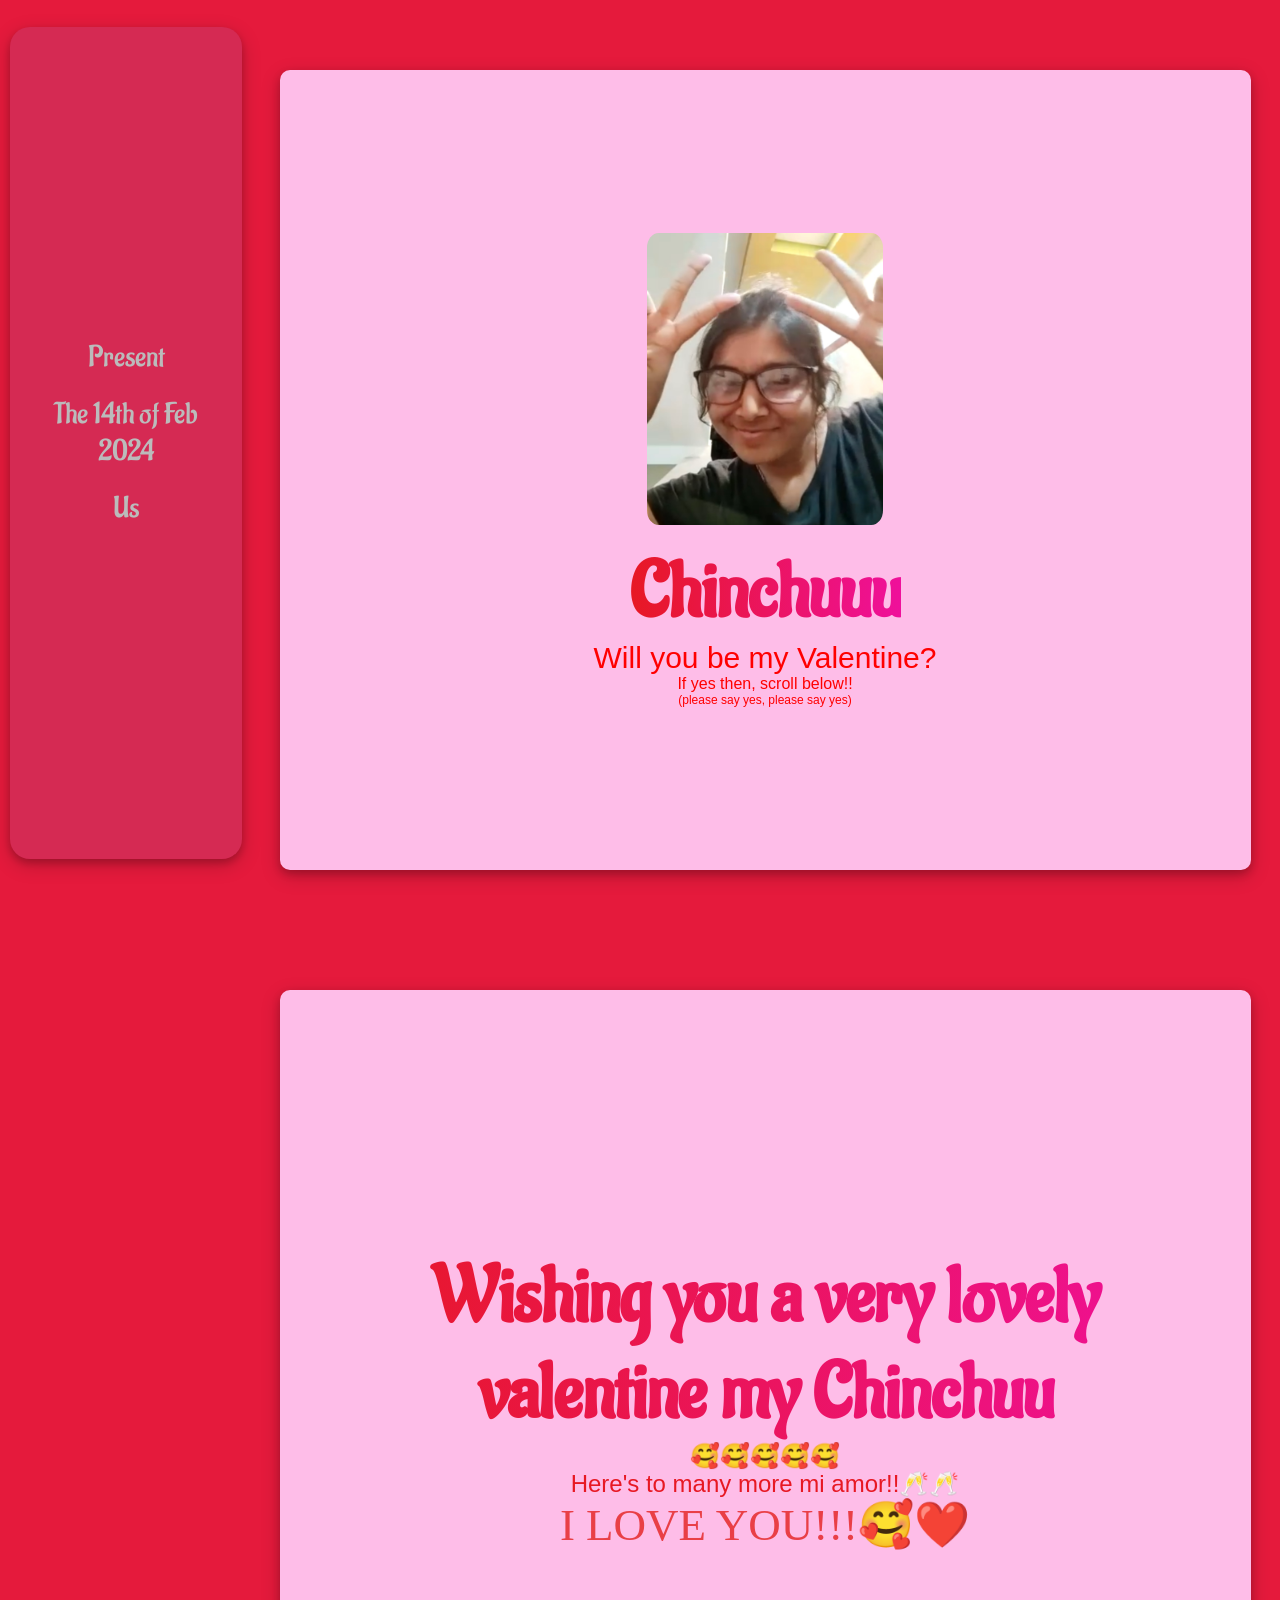
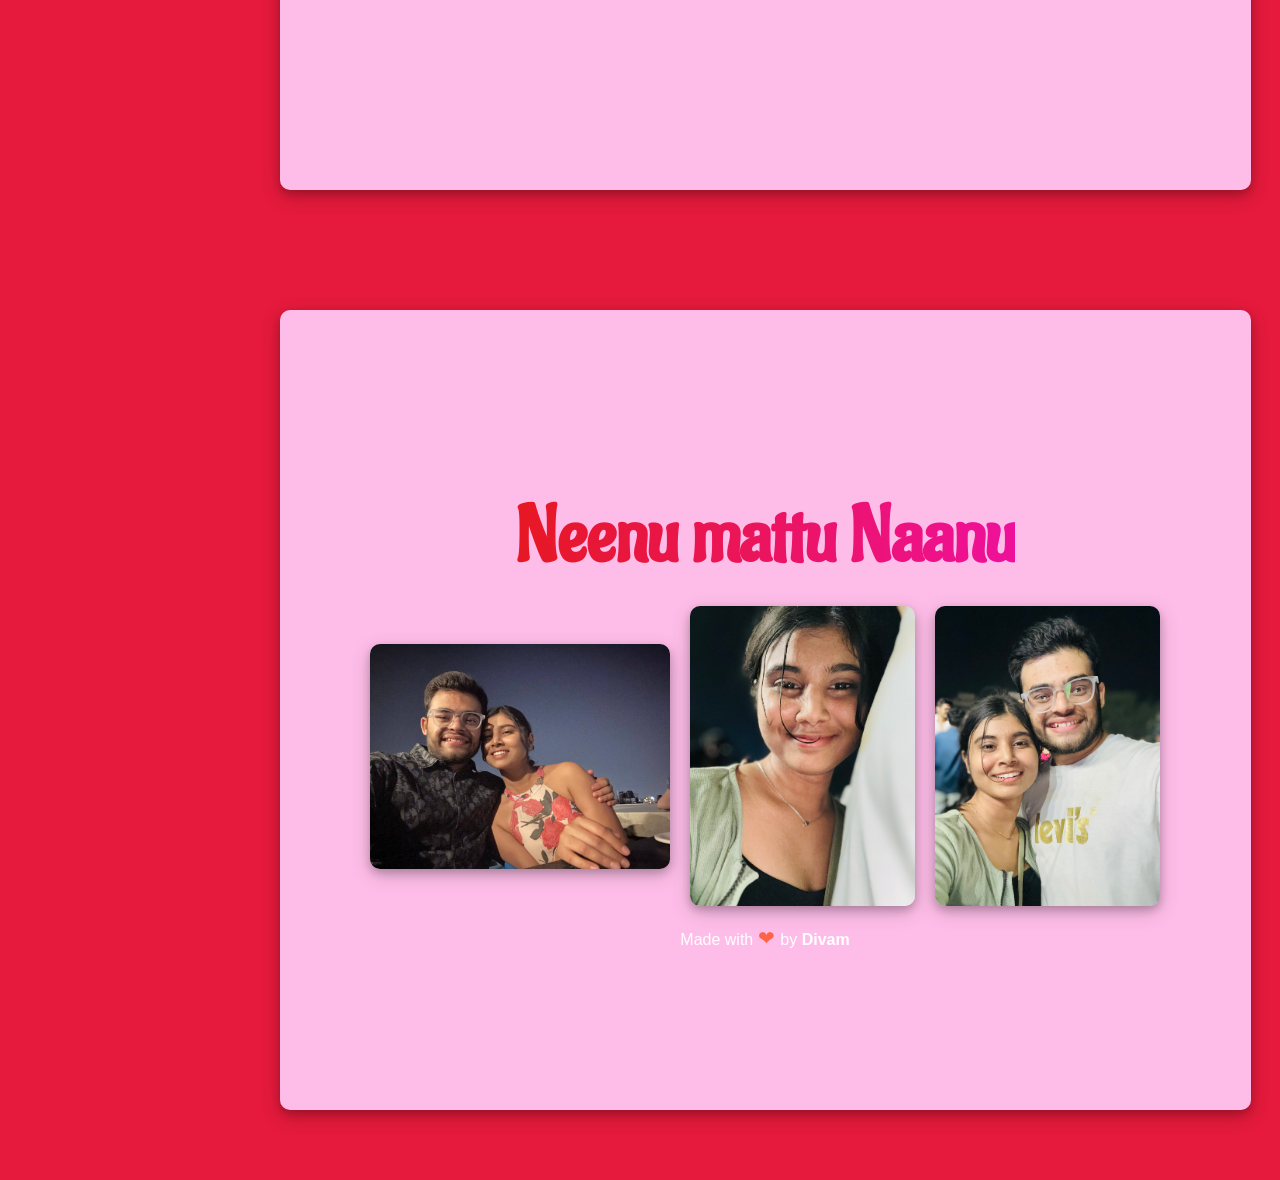
<file: index.html>
<!DOCTYPE html>
<html lang="en">
<head>
    <meta charset="UTF-8">
    <title>Chinchuuu</title>
    <link rel="stylesheet" href="one.css">
    <meta name="viewport" content="width=device-width, initial-scale=1.0">
    <link rel="preconnect" href="https://fonts.googleapis.com">
<link rel="preconnect" href="https://fonts.gstatic.com" crossorigin>
<link rel="preconnect" href="https://fonts.googleapis.com">
<link rel="preconnect" href="https://fonts.gstatic.com" crossorigin>
<link href="https://fonts.googleapis.com/css2?family=Aladin&display=swap" rel="stylesheet">
</head>
<body>
    <div class="menu">
		<ul>
			<li><a href="#home">Present</a></li>
			<li><a href="#about">The 14th of Feb 2024</a></li>
			<li><a href="#portfolio">Us</a></li>
		</ul>
	</div>
    
    <section id="home">
        <div class="hbg">
            <img class="mainlogo" src="Images/IMG_8068.jpg" alt="First Photo" style="width: 236px;height:292px;" transform: rotate(90deg);>
        <h1>Chinchuuu</h1>
        <p class = 'ask'>Will you be my Valentine?</p>
        <p class = 'ifyes'> If yes then, scroll below!!</p>
        <p class = 'sayyes'> (please say yes, please say yes)</p>
        <!-- <p> </p> -->
    </div>
    </section>
    
    <section id="about">
        <div class="hbg" style="text-align:center">
        <h1>Wishing you a very lovely valentine my Chinchuu</h1>
        <p>🥰🥰🥰🥰🥰</p>
        <p> Here's to many more mi amor!!🥂🥂</p>

        <!-- <p>Who knew a trip over a saree can lead you to meet one of the best people you have met!</p>
        <p>This website is my gift to you, whenver you want, you can come here and see what we have built for us in the past one year.</p>
        <p>I know I'm stupid and don't know a lot of things, ML? that I can do in sleep but understanding you is something that still baffles me</p>
        <p>I don't think I'll ever be able to and that's fine because I'll keep trying and this will lead to some small but beautiful fights</p>
        <p>I'm ready to have a million fights with you if they lead to a single breathtaking, bone crushing HUG!!</p>
        <p>I've said a lot of wrong things at a lot of times and something that I should've told earlier but me being stupid! never did.</p>
        <p>This website is for the world and keeping the whole world witness</p>
        <p>I, Divam Trivedi proclaim my love to My Chinchuuu, My Darling</p> -->
        <p class = 'ily'> I LOVE YOU!!!🥰❤️</p>
    </div>
    </section>
    
    <section id="portfolio">
        <div class="hbg">
            <h1>Neenu mattu Naanu</h1>
            <div class="gallery">
                
                <img src="Images/IMG_7889.jpg">
                <img src="Images/IMG_8032.jpg">
                <img src="Images/IMG_8028.jpg">
                <!-- <img src="Images/IMG_0188.jpg"> -->
            </div>
        <div class="credit">Made with <span style="color:tomato;font-size:20px;">❤ </span>by<a> Divam</a></div>
    </div>
    </section>
    
    
    <!-- <section id="contact">
        <div class="hbg">
            <h1>Contact Us</h1>
            <div class="contact-form">
                <form>
                  <label for="name">Name</label>
                  <input type="text" id="name" name="name" required>
                  
                  <label for="email">Email</label>
                  <input type="email" id="email" name="email" required>
                  
                  <label for="message">Message</label>
                  <textarea id="message" name="message" required></textarea>
                  
                  <button type="submit">Send</button>
                </form>
              </div>
        <div class="credit">Made with <span style="color:tomato;font-size:20px;">❤ </span>by<a href="https://www.learningrobo.com/"> Learning Robo</a></div>
    </div>
    </section> -->
    
    <script src="one.js"></script>
</body>
</html>
</file>
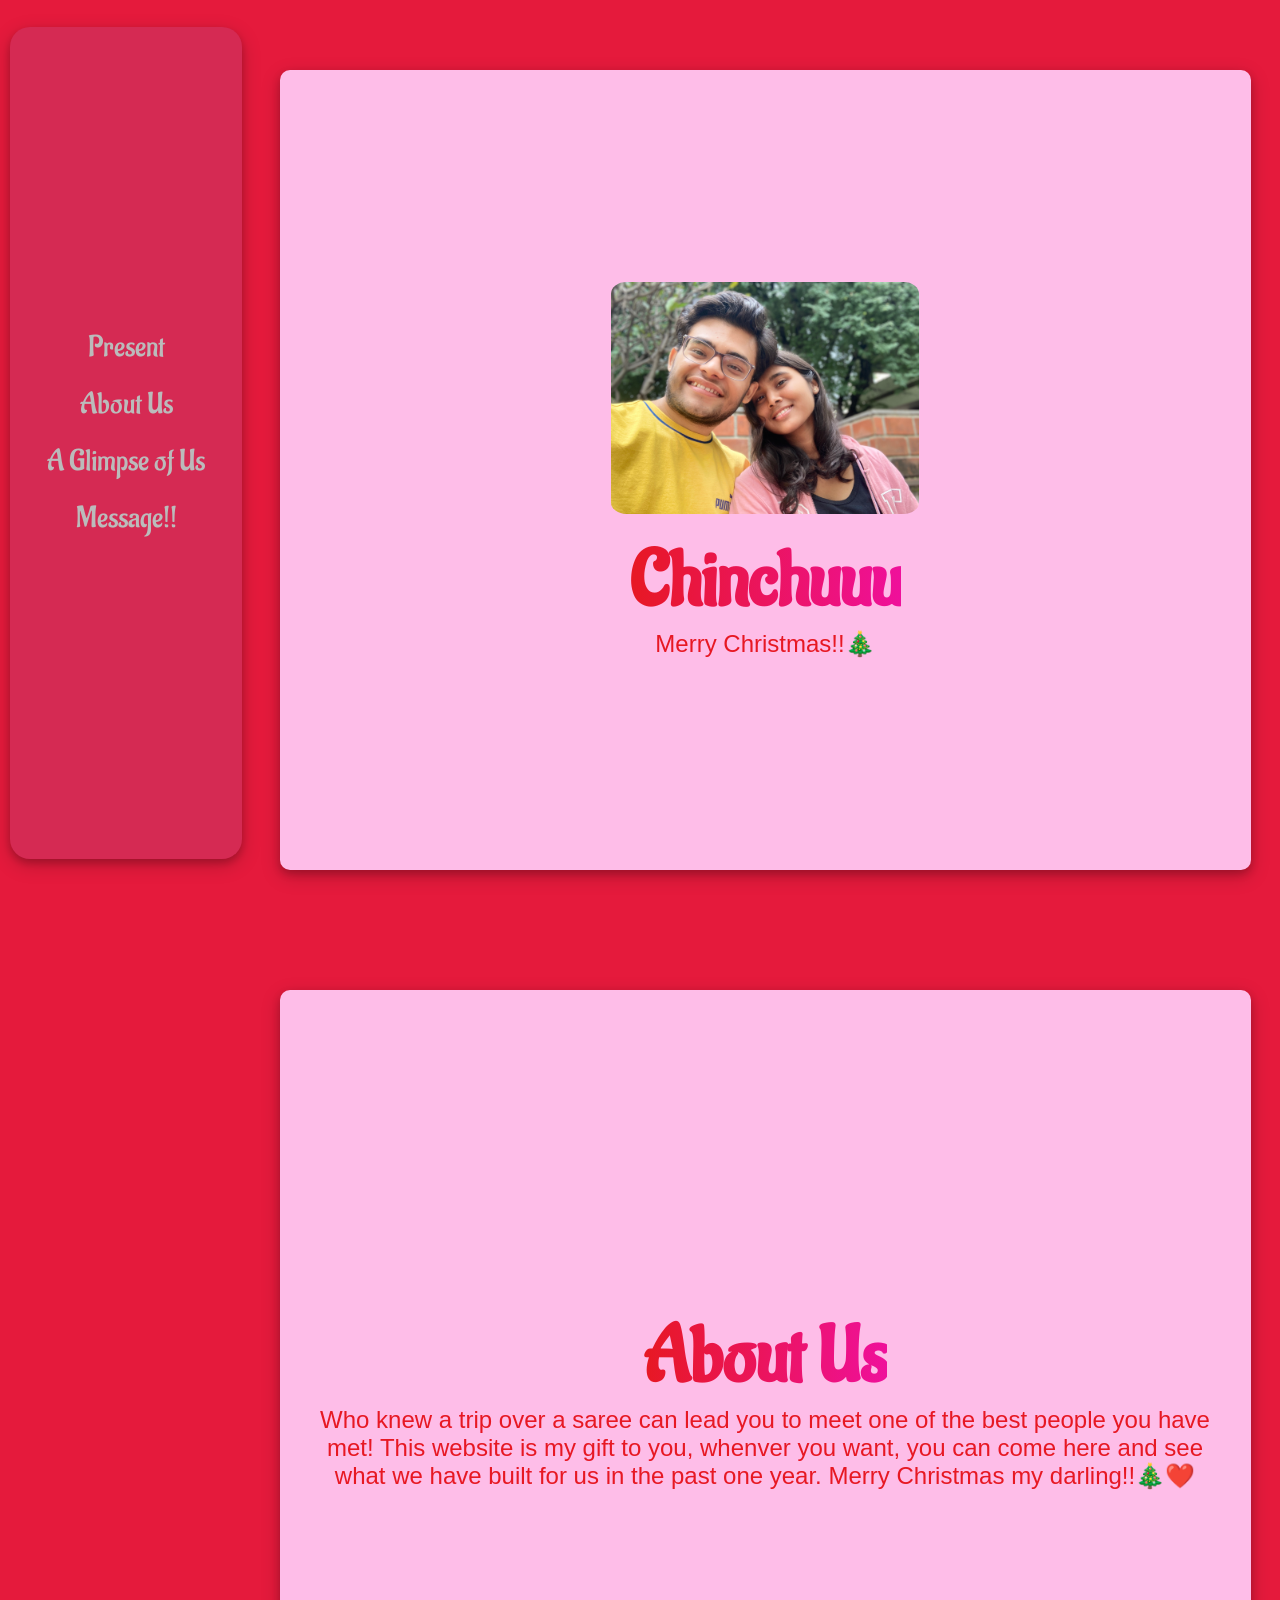
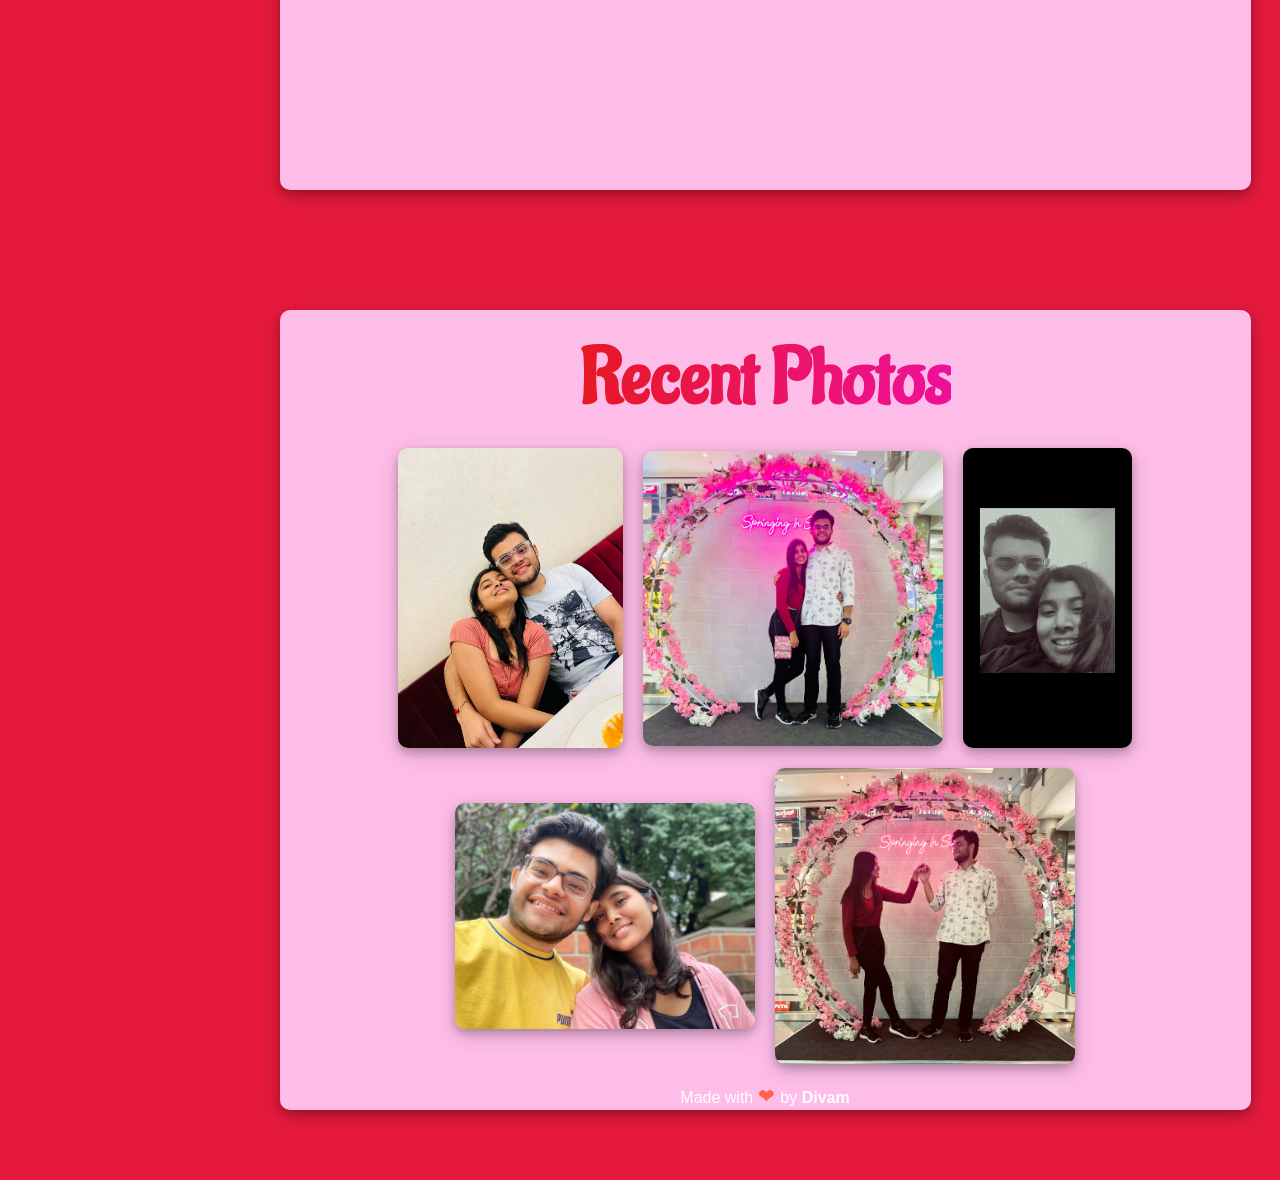
<file: one.html>
<!DOCTYPE html>
<html lang="en">
<head>
    <meta charset="UTF-8">
    <title>Chinchuuu</title>
    <link rel="stylesheet" href="one.css">
    <meta name="viewport" content="width=device-width, initial-scale=1.0">
    <link rel="preconnect" href="https://fonts.googleapis.com">
<link rel="preconnect" href="https://fonts.gstatic.com" crossorigin>
<link rel="preconnect" href="https://fonts.googleapis.com">
<link rel="preconnect" href="https://fonts.gstatic.com" crossorigin>
<link href="https://fonts.googleapis.com/css2?family=Aladin&display=swap" rel="stylesheet">
</head>
<body>
    <div class="menu">
		<ul>
			<li><a href="#home">Present</a></li>
			<li><a href="#about">About Us</a></li>
			<li><a href="#portfolio">A Glimpse of Us</a></li>
			<li><a href="#contact">Message!!</a></li>
		</ul>
	</div>
    
    <section id="home">
        <div class="hbg">
            <img class="mainlogo" src="Images/IMG_5678.jpg" alt="First Photo" style="width: 308px;height:232px;" transform: rotate(90deg);>
        <h1>Chinchuuu</h1>
        <p>Merry Christmas!!🎄</p>
    </div>
    </section>
    
    <section id="about">
        <div class="hbg" style="text-align:center">
        <h1>About Us</h1>
        <p>Who knew a trip over a saree can lead you to meet one of the best people you have met! This website is my gift to you, whenver you want, you can come here and see what we have built for us in the past one year.
            Merry Christmas my darling!!🎄❤️ </p>
    </div>
    </section>
    
    <section id="portfolio">
        <div class="hbg">
            <h1>Recent Photos</h1>
            <div class="gallery">
                <img src="Images/b4053eeb-eb6e-457a-b4ee-e6c8d882829a.JPG">
                <img src="Images/IMG_0179.jpg">
                <img src="Images/IMG_5396.JPG">
                <img src="Images/IMG_5678.jpg">
                <img src="Images/IMG_0188.jpg">
                
            </div>
        <div class="credit">Made with <span style="color:tomato;font-size:20px;">❤ </span>by<a> Divam</a></div>
    </div>
    </section>
    
    <!-- <section id="contact">
        <div class="hbg">
            <h1>Contact Us</h1>
            <div class="contact-form">
                <form>
                  <label for="name">Name</label>
                  <input type="text" id="name" name="name" required>
                  
                  <label for="email">Email</label>
                  <input type="email" id="email" name="email" required>
                  
                  <label for="message">Message</label>
                  <textarea id="message" name="message" required></textarea>
                  
                  <button type="submit">Send</button>
                </form>
              </div>
        <div class="credit">Made with <span style="color:tomato;font-size:20px;">❤ </span>by<a href="https://www.learningrobo.com/"> Learning Robo</a></div>
    </div>
    </section> -->
    
    <script src="one.js"></script>
</body>
</html>
</file>
<file: one.css>
* {
    margin: 0;
    padding: 0;
}
body{
    /* background: #2C5364;  */
    background-color: #e51a3c;
    
}
.menu {
    display: flex;
    justify-content: center;
    align-items: center;
    background: #d52a53;
    box-shadow: 0 4px 8px 0 rgba(0, 0, 0, 0.2), 0 6px 20px 0 rgba(0, 0, 0, 0.19);
	color: #e71823;
	height:88%;
    width:15%;
	position: fixed;
    top:3%;
    bottom:3%;
	left: 10px;
    border-radius: 20px;
	padding: 20px;
}

.menu ul {
    display: flex;
    flex-direction:column;
    justify-content: center;
    align-items: center;
	list-style: none;
}

.menu li {
    text-align: center;
	margin-bottom: 20px;

}

.menu a {
	color: #bbbbbb;
	text-decoration: none;
	font-size: 30px;
    font-family: 'Aladin', cursive;
}
.menu a:hover {
	color: #f59;
}
.menu a:active {
	color: #f59;
}
/* .contact-form {
    padding: 20px;
    border-radius: 10px;
    width: 80%;
    margin: 0 auto;
  }
  .contact-form form {
    display: flex;
    flex-direction: column;
  }
  
  .contact-form label {
    color: #bbbbbb;
    margin-bottom: 10px;
    font-family: 'Aladin', cursive;
  }
  
  .contact-form input[type="text"],
  .contact-form input[type="email"]
   {
    height: 30px;
    padding: 10px;
    border-radius: 5px;
    border:none;
    border-bottom:2px solid #f5af19;
    margin-bottom: 10px;
    background-color: transparent;
    color: #bbbbbb;
    font-size: 20px;
  }
  .contact-form textarea{
    padding: 10px;
    height: 200px;
    border-radius: 5px;
    border: none;
    margin-bottom: 10px;
    background-color: transparent;
    border-bottom:2px solid #f5af19;
    color: #bbbbbb;
    font-size: 20px;
  }
  .contact-form button[type="submit"] {
    background-color: #2C5364;
    color: white;
    border: none;
    padding: 10px;
    border-radius: 5px;
    cursor: pointer;
    width: 20%;
    transition: background-color 0.5s ease;
  }
  
  .contact-form button[type="submit"]:hover {
    background-color: #3e8e41;
  } */
  

section {
    height: 100vh;
    display: flex;
    justify-content: center;
    align-items: center;
    flex-direction: column;
	margin:20px 20px 20px 270px ;
}
.hbg {
    border-radius: 10px;
    display: flex;
    justify-content: center;
    align-items: center;
    flex-direction: column;
    padding:40px;
    height: 80vh;
    width: 90%;
    background: #febde8;
    box-shadow: 0 4px 8px 0 rgba(0, 0, 0, 0.2), 0 6px 20px 0 rgba(0, 0, 0, 0.19);
    overflow: auto;
}
/* Customize the scrollbar */
.hbg::-webkit-scrollbar {
    width: 10px; /* Set the width of the scrollbar */
  }
  
  .hbg::-webkit-scrollbar-track {
    background: transparent; /* Set the background color of the scrollbar track */
  }
  
  .hbg::-webkit-scrollbar-thumb {
    background: linear-gradient(145deg, #f12711 0%, #f5af19 100%); /* Set the background color of the scrollbar thumb using a gradient */
    border-radius: 5px; /* Set the border radius of the scrollbar thumb */
  }
.mainlogo{
    width:308px;
    height:232px;
    border-radius:5%;
}

.hbg h1 {
   padding-top: 20px;
    font-size: 78px;
    background-image: linear-gradient(to right, #e71823 0%, #ef109b 100%);
    color: transparent;
    background-clip: text;
    font-family: 'Aladin', cursive;
}


p {
    font-size: 24px;
    font-family: Verdana, Geneva, Tahoma, sans-serif;
    text-align: center;
    color: #e71823;
}

.ifyes {
    font-size: 16px;
    color: red;
}

.ask {
    font-size: 30px;
    color: red;
}
.sayyes {
    font-size: 12px;
    text-align: center;
    color: red;
}

.ily{
    font-size: 45px;
    font-family: cursive;
    color: rgb(233, 63, 70)
}

.gallery {
    margin-top:10px;
	display: flex;
	flex-wrap: wrap;
    justify-content: center;
    align-items: center;
}

.gallery img {
	margin: 10px;
	max-width: 300px;
	max-height: 300px;
    border-radius: 10px;
    box-shadow: 0 4px 8px 0 rgba(0, 0, 0, 0.2), 0 6px 20px 0 rgba(0, 0, 0, 0.19);
}
@media only screen and (max-width: 860px) {
    .hbg h1
      {
         font-size: 68px;
     }
     p{
        font-size: 12px;
     }
   }
   @media only screen and (max-width: 600px) {
    .hbg h1
      {
         font-size: 29px;
     }
     p{
        font-size: 12px;
     }
   }
.credit a {
    text-decoration: none;
    color: #fff;
    font-weight: 800;
  }
  
  .credit {
      color: #fff;
    text-align: center;
    margin-top: 10px;
    font-family: Verdana,Geneva,Tahoma,sans-serif;
  }
  @media only screen and (max-width: 860px) {
    .menu{
        position: fixed;
    width: 40%;
    height:40px;
        margin:0px 7.5%;
    }
    .menu ul
     {
      
        flex-direction:row;
    }
    .menu a {
        margin-left:10px;
    }
    section{
        margin:80px; 
    }
    .hbg{
        height:100vh;
        width: 95%;
    }
        
  }
  @media only screen and (max-width: 600px) {
    .menu{
        position: fixed;
    width: 80%;
    height:40px;
        margin:0px;
    }
    .menu ul
     {
        flex-direction:row;
    }
    .menu a {
        margin-left:10px;
    }
    section{
        margin:10px; 
        margin-top: 70px;
    }
    .hbg{
        height:80vh;
        width: 95%;
    }
  }
</file>
